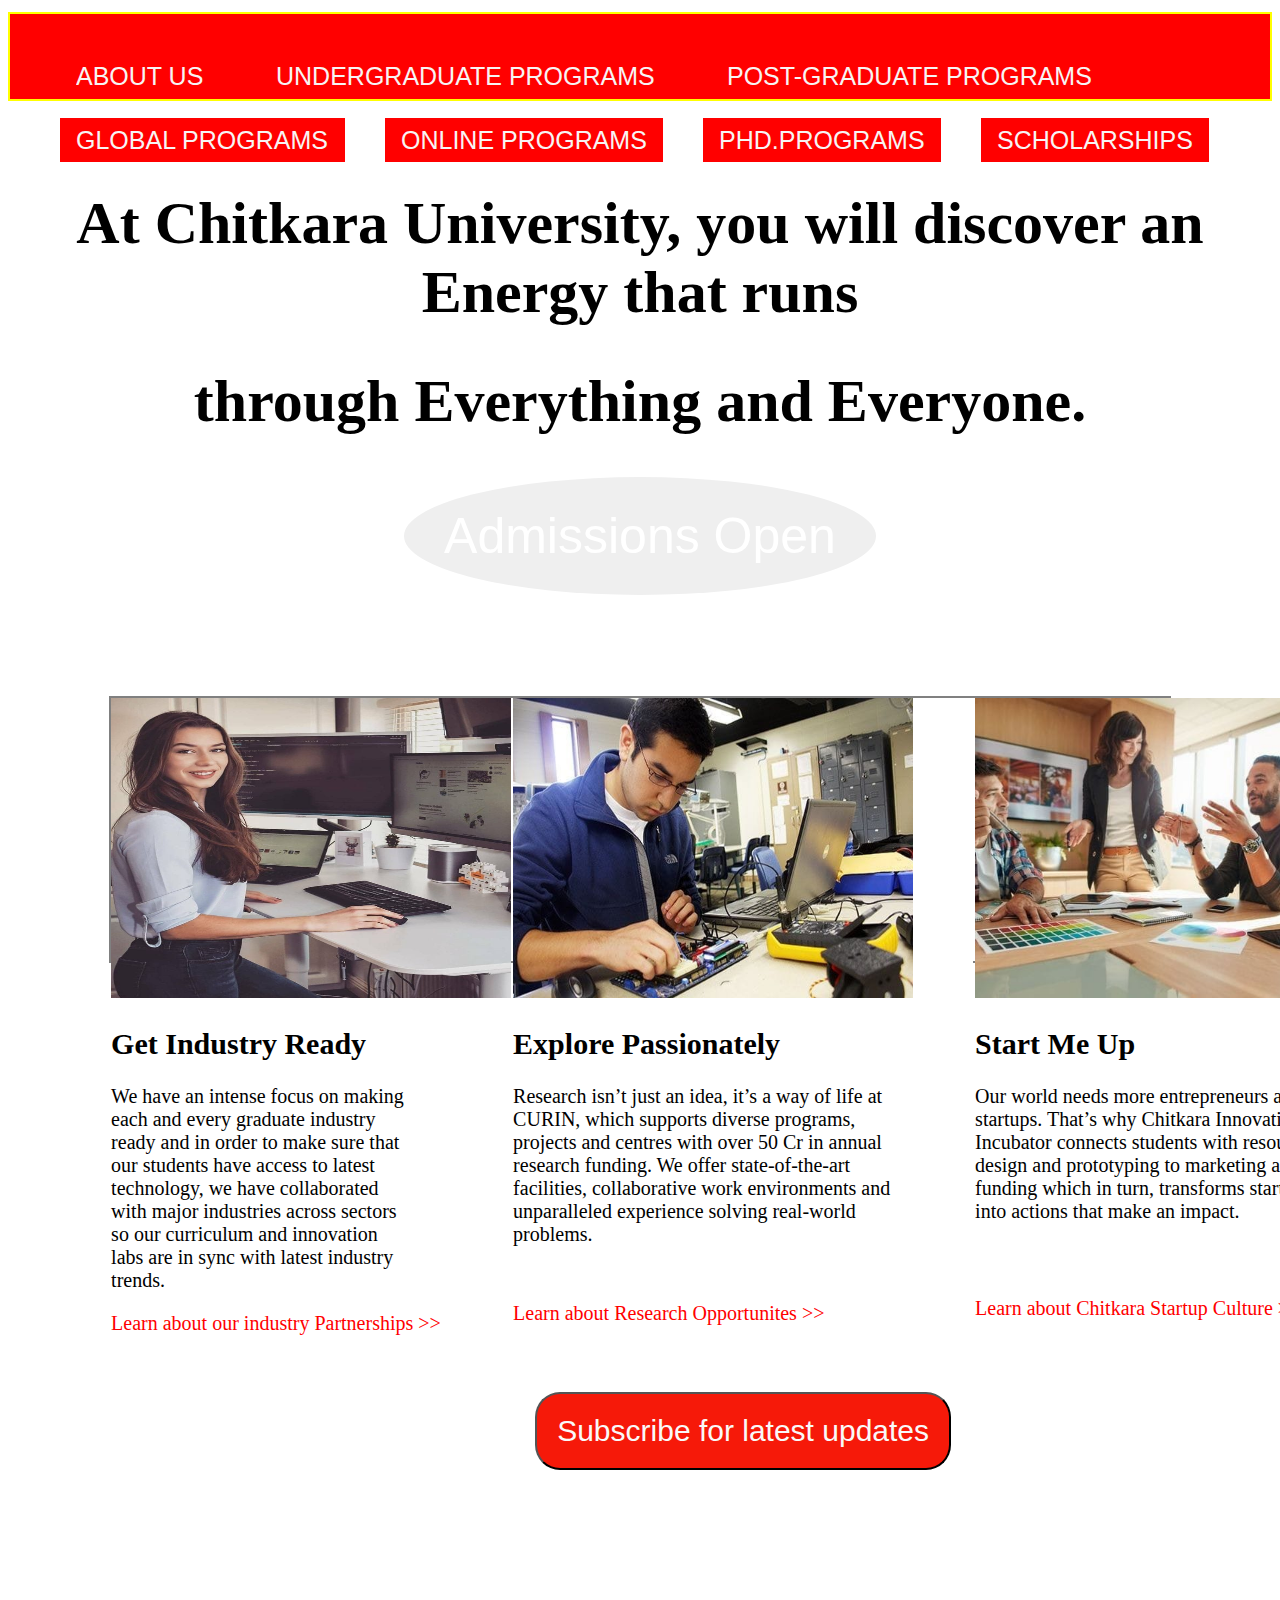
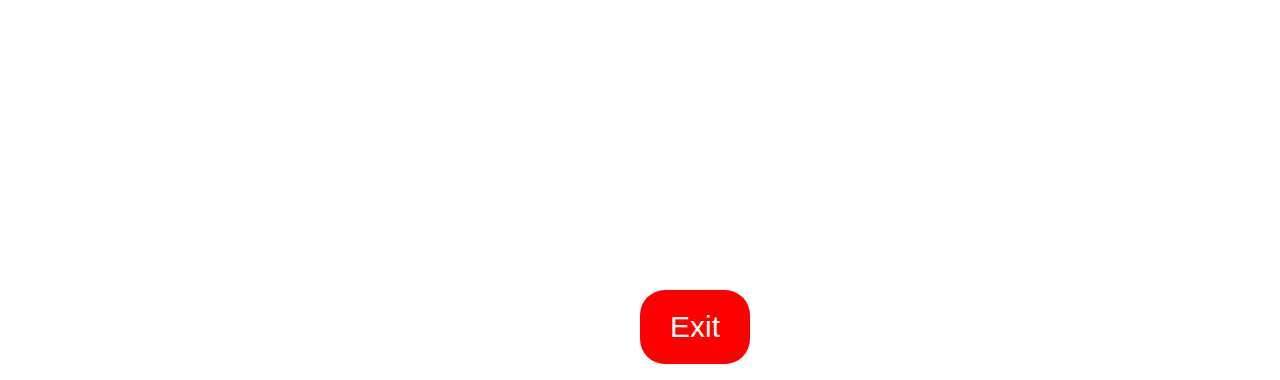
<file: index.html>
<!DOCTYPE html>
<html>
    <head>
        <link href="Fee_Project.css" rel="stylesheet" type="text/css">
    </head>
    <style>
        ul
{
    background-color:red;
    list-style-type: none;
    border: 2px yellow solid;
   padding: 30px;
   height:25px;
   font-size: 12px;
   font-style:normal;
}
li
{
    float: left;
    padding: 10px 20px;
    color: white;
    font-size: 18px;
    float: left;
}
#container
{
    margin: 8%;
    height: 200px;
    background-color: white;
    display: grid;
    grid-template-columns: repeat(3,1fr);
    grid-template-rows: repeat(2,1fr);
    border: 2px solid gray;
    padding-bottom: 5%;
    row-gap: 0px;
    column-gap: 2px;
    
}
.item
{
    
    background-color: white;

}
#a1{
    background-color:yellow;
    padding: 29px;
    font-size:30PX;
    height: 22PX;
    font-style: normal;
}
#d1{
    font-size: 30px;
}
#d2{
    border:9px solid black;
    height:0px;
    width:0px;
    font-size: 65px;
    color:white;
    background-color: red;
    align-content: center;
}
#d3{
    border:5px white solid;
    height:auto;
    width:450px;
    color:black;
    justify-content: center;
    float:right;
    
}
#d4{
    display: none;
    background-color:slategray;
    color:white;
}
input{
    font-size: 20px;
}
select{
    font-size: 20px;
}
#e1{
    background-color: #f2f2f2;
    border: none;
    color: #333;
    padding: 10px 20px;
    text-align: center;
    text-decoration: none;
    display: inline-block;
    font-size: 16px;
    cursor: pointer;
    /* Shiny effect */
    background-image: linear-gradient(to bottom, #fff, #f2f2f2);
    box-shadow: 0px 3px 10px rgba(0, 0, 0, 0.1);
    transition: box-shadow 0.3s ease-in-out;
    border-radius: 4px;
  }
  
  #e1:hover {
    /* Shiny effect on hover */
    box-shadow: 0px 6px 20px rgba(0, 0, 0, 0.2);
    transform: scale(1.05);
  }
  
  #e1:active {
    /* Pressed effect */
    transform: scale(0.95);
  }
  
  #e1::before {
    /* Pseudo-element for an icon */
    content: "\f138";
    font-family: "Font Awesome 5 Free";
    font-weight: 900;
    margin-right: 5px;
  }
  
  #e1.success {
    /* Custom styles for success button */
    background-color: #2ecc71;
    color: #fff;
  }
  
  #e1.warning {
    /* Custom styles for warning button */
    background-color: #f39c12;
    color: #fff;
  }
    </style>
    
        <style>
            /* CSS styles for the button */
            .blink-button {
                font-size: 50px;
                padding: 30px 40px;
                color: white;
                border: none;
                border-radius: 50%;
                cursor: pointer;
                animation: blink 2s infinite;
            }
    
            @keyframes blink {
                0% {
                    background-color: red;
                }
                25% {
                    background-color: blue;
                }
                50% {
                    background-color: green;
                }
                75% {
                    background-color: yellow;
                }
                100% {
                    background-color: red;
                }
            }
        </style>
        <script>
            function redirectToPage() {
                window.location.href = "loginpage.html";
            }
        </script>
    
    <style>
        /* CSS styles for the drop-down menus */
        .dropdown {
            position: relative;
            display: inline-block;
            font-family: Impact, Haettenschweiler, 'Arial Narrow Bold', sans-serif;
        }

        .dropdown select {
            padding: 8px 16px;
            font-size: 25px;
            color: #f8f4f4;
            background-color: transparent;
            border: none;
            appearance: none;
            -webkit-appearance: none;
            cursor: pointer;
            
        }

        .dropdown-content {
            display: none;
            position: absolute;
            min-width: 160px;
            z-index: 1;
            background-color: #f1efef;
            box-shadow: 0 2px 5px rgba(2, 2, 2, 0.2);
            border-radius: 4px;
        }

        .dropdown:hover .dropdown-content {
            display: block;
        }

        .dropdown-content a {
            display: block;
            padding: 10px;
            font-size: 14px;
            color: #f4f1f1;
            text-decoration: none;
        }

        .dropdown-content a:hover {
            background-color: #181616;
        }
    </style>
    <script>
        // Function to handle the change event of the select dropdown
        function handleDropdownChange(dropdownId) {
            var selectedOption = document.getElementById(dropdownId).value;
            var submenu = document.getElementById(dropdownId + "-submenu");

            // Hide all submenus
            var allSubmenus = document.getElementsByClassName("submenu");
            for (var i = 0; i < allSubmenus.length; i++) {
                allSubmenus[i].style.display = "none";
            }

            // Show the selected submenu
            submenu.style.display = "block";
        }
    </script>
</head>
<body>
    <ul style="font-style:bold;">
        <li class="dropdown">
            <select id="l1" onchange="handleDropdownChange('l1')">
                <option value="">ABOUT US</option>
                
            </select>
            
        </li>
        <li class="dropdown">
            <select id="l2" onchange="handleDropdownChange('l2')" style="background-color: red;">
                <option value="">UNDERGRADUATE PROGRAMS</option>
                <option value="Computer Science Engineering">Computer Science Engineering</option>
                <option value="Electrical Engineering">Electrical Engineering</option>
                <option value="Civil Engineering">Civil Engineering</option>
                <option value="Mechanical Engineering">Mechanical Engineering</option>
            </select>
            
        </li>
        <li class="dropdown">
            <select id="l3" onchange="handleDropdownChange('l3')" style="background-color: red;">
                <option value="">POST-GRADUATE PROGRAMS</option>
                <option value="submenu1">MBA</option>
                <option value="submenu2">M.Tech</option>
                <option value="submenu3">M.Sc.Nursing</option>
            </select>
            
        </li>
        <li class="dropdown">
            <select id="l4" onchange="handleDropdownChange('l4')" style="background-color: red;">
                <option value="">GLOBAL PROGRAMS</option>
                <option value="submenu1">BBA-Trent University</option>
                <option value="submenu2">Eng DeakinUniversity </option>
                <option value="submenu3">Business Admin</option>
            </select>

        </li>
        <li class="dropdown">
            <select id="l5" onchange="handleDropdownChange('l5')" style="background-color: red;">
                <option value="">ONLINE PROGRAMS</option>
                <option value="submenu1">MBA in Finance</option>
                <option value="submenu2">MBA in Marketing</option>
                <option value="submenu3">MBA withb ACCA</option>
            </select>
            
        </li>
        <li class="dropdown">
            <select id="l6" onchange="handleDropdownChange('l6')" style="background-color: red;">
                <option value="">PHD.PROGRAMS</option>
                <option value="submenu1">Applied Sciences</option>
                <option value="submenu2">Nursing</option>
                <option value="submenu3">Art & Design</option>
            </select>
            
        </li>
        <li class="dropdown">
            <select id="l7" onchange="handleDropdownChange('l7')" style="background-color: red;">
                <option value="">SCHOLARSHIPS</option>
                <option value="submenu1">Merit Based</option>
                <option value="submenu2">Need-Based</option>
                <option value="submenu3">Reservation</option>
            </select>
            
        </li>
        
    </ul>
    <style>
        /* CSS styles for the exit button */
        .exit-button {
            font-size: 30px;
            padding: 20px 30px;
            background-color: red;
            color: white;
            border: none;
            border-radius: 25px;
            cursor: pointer;
            transition: box-shadow 0.3s;
            
        }

        .exit-button:hover {
            background-color: darkred;
            box-shadow: 0 0 10px rgba(49, 4, 4, 0.8);
            animation: none; /* Disable blinking effect on hover */
        }
        
        
    </style>
    <script>
        function redirectToAnotherPage() {
            // Redirect to another page
            window.location.href = "scholarshippage.html";
        }
    </script>
    
   
    <body>
       
        <br>
        <br>
        <div id="d1">
        <h1 align="center"> At Chitkara University, you will discover an Energy that runs </h1>
        <h1 align="center"> through Everything and Everyone. </h1> 
        </div>
        <div>
            <p align="center">
                <button class="blink-button" onclick="redirectToPage()">Admissions Open</button>
            </p>
        </div>
        
        <div id="container">
            <div class="item"> <img src="img1.jpg" height="300px" width="400px"> </div>
            <div class="item"> <img src="img2.jpg" height="300px" width="400px"> </div>
            <div class="item"><img src="img3.jpg" height="300px" width="400px"> </div>
            <div class="item"> <h2 STYLE="font-size: 30PX;"> Get Industry Ready </h2>
                <p STYLE="font-size: 20PX;"> We have an intense focus on making <br> each and every graduate industry <br> ready and in order to make sure that <br>
                    our students have access to latest <br>technology, we have collaborated<br> with major industries across 
                    sectors<br> so our curriculum and innovation <br>labs are in sync with latest industry<br> trends. </p>
                 <font color="red" STYLE="font-size: 20PX;" > Learn about our industry Partnerships >></font>
                </div>
            <div class="item"> <h2 STYLE="font-size: 30PX;"> Explore Passionately </h2>
            <p STYLE="font-size: 20PX;"> Research isn’t just an idea, it’s a way of life at <br> CURIN, which supports diverse programs,<br>
                 projects and centres with over 50 Cr in annual <br>research funding. We offer state-of-the-art <br>facilities, 
                 collaborative work environments and<br> unparalleled experience solving real-world<br> problems.
            </p><br><br>
            <font color="red" style="font-size: 20PX;" > Learn about Research Opportunites >> </font>
            </div>
            <div class="item"> <h2 STYLE="font-size: 30PX;"> Start Me Up </h2>
            <p STYLE="font-size: 20PX;"> Our world needs more entrepreneurs and<br> startups. That’s why Chitkara Innovation<br> Incubator connects students
                 with resources from<br> design and prototyping to marketing and<br> funding which in turn, transforms startup ideas<br>
                  into actions that make an impact.</p><br><br><br>
                  <font color="red" STYLE="font-size: 20PX;"> Learn about Chitkara Startup Culture > ></font>
            </div>
            <div></div>
            <div id="d3" align="center">
            <p align="center">
                <br><br>
                
                <button style="font-size: 30px; padding:20px;border-radius:25px;background-color: rgb(246, 25, 9);color:rgb(250, 249, 249);" id="b3" align="center" >Subscribe for latest updates</button>
                    
                <div id="d4"><br><h1>Be a part of India’s top rated University</h1><br>
                <b><input type="text" name="uname" id="name" placeholder="Your name"><b></b><br><br></b>
                <input type="text" name="Pnumber" id="Pnumber" placeholder="Your number"><br><br>
                 <select name="P1" ><option placeholder="a"> Program</option><option value="a">MBA</option>
                    <option value="a">MCA</option>
                    <option value="a">BA</option>
                    <option value="a">BE</option>
                    <option value="a">Bsc</option>
                    <option value="a">BCA</option>
                    <option value="a">ME</option>
                    <option value="a">Msc</option>
                </select><br><br>
                <select name="S1" ><option placeholder="a"> State</option><option value="a">Haryana</option>
                    <option value="a">Punjab</option>
                    <option value="a">Himachal</option>
                    <option value="a">U.P</option>
                    <option value="a">MP</option>
                    <option value="a">West bengal</option>
                    <option value="a">Tamil Nadu</option>
                    <option value="a">Jammu Kashmir</option>
                    <option value="a">Uttranchal</option>
                    <option value="a">Rajasthan</option>
                    <option value="a">Bihar</option>
                    <option value="a">Karnataka</option>
                    <option value="a">Kerala</option>
                    <option value="a">Jharkhand</option>
                    <option value="a">Gujrat</option>
                    <option value="a">Assam</option>
                    <option value="a">Tripura</option>
                    <option value="a">Nagaland</option>
                    <option value="a">Goa</option>
                    <option value="a">Odisha</option>
                    <option value="a">Andhra Pradesh</option>
                    <option value="a">Arunachal Pradesh</option>
                    <option value="a">Manipur</option>
                    <option value="a">Mizoram</option>
                </select><br><br>
                <input type="submit" value="SUBMIT"><br> <br>
                </b>
                
                <br>
                <button style="font-size: 20px;background-color: black;color:white;" id="b4" align="center" >Click here to slide up</button>
           </div> </div>
        </div>
        <br> <br> <br> <br> <br> <br> <br>
        <br> <br>
        <br> <br> <br> <br> <br> <br> <br>
        <br> <br>
        <br> <br> <br> <br> 
        <br> <br> <br> <br> 
        <br> <br> <br> <br> 

        <br><br><br><br><br><br><br><br><br><br>
        <br><br><br><br><br>
        <p align="center">
        <!-- Rest of your HTML code -->

    <p style="margin-left: 50%;">
        <button class="exit-button" onclick="openPopup()">Exit</button>
    </p>

	<script src="jquery-3.7.0.min.js"> </script>
    <script>
		function exitButton() {
            window.alert("Would You Like To ")
			window.open("scholarshippage.html");
		}
        $('#b1').click(function(){
                $('div#d2').animate({
                    right:'690px',
                    top:'400px',
                    height:'150px',
                    width:'650px',
                })})
        $('#b3').click(function(){
            $('div#d4').css("display","block");
        }) 
        $('#b4').click(function(){
            $('div#d4').slideUp("slow");                                     
        })  
        </script>
        <style>
    .popup {
        position: fixed;
        top: 0;
        left: 0;
        width: 100%;
        height: 100%;
        opacity:0.9;
        background-color: rgba(0, 0, 0, 0.5);
        display: flex;
        justify-content: center;
        align-items: center;
        z-index: 9999;
    }

    .popup-content {
        background-image: url('sc.jpg');
        background-size: cover;
        background-position: center;
        width: 600px;
        height: 400px;
        display: flex;
        flex-direction: column;
        justify-content: space-around;
        align-items: center;
        padding: 20px;
        border-radius: 10px;
    }

    .popup-buttons {
        display: flex;
        justify-content: space-between;
        width: 100%;
    }

    .popup-button {
        padding: 10px 20px;
        border-radius: 5px;
        color: white;
        font-weight: bold;
        text-transform: uppercase;
        cursor: pointer;
    }

    .popup-button-yes {
        background-color: #4CAF50;
    }

    .popup-button-no {
        background-color: #f44336;
    }
</style>

<script>
    function redirectToAnotherPage() {
        window.location.href = "scholarshippage.html";
    }

    function openPopup() {
        var popup = document.getElementById('popup');
        popup.style.display = "flex";
    }

    function closePopup() {
        var popup = document.getElementById('popup');
        popup.style.display = "none";
        window.location.href = "https://www.google.com";
    }
</script>



<div class="popup" id="popup" style="display: none;">
    <div class="popup-content">
        <div>
            <br><br><br><br><br>
            <h1 style="background-color:whitesmoke; opacity:0.8;"><b>Would You Like to Apply For Scholarships?</b></h1>
        </div>
        <div class="popup-buttons">
            <button class="popup-button popup-button-yes" style="font-size: 20px;" onclick="redirectToAnotherPage()">Yes</button>
            <button class="popup-button popup-button-no" style="font-size: 20px;" onclick="closePopup()">No</button>
        </div>
    </div>
</div>
    
        
    </body>
</html>
</file>
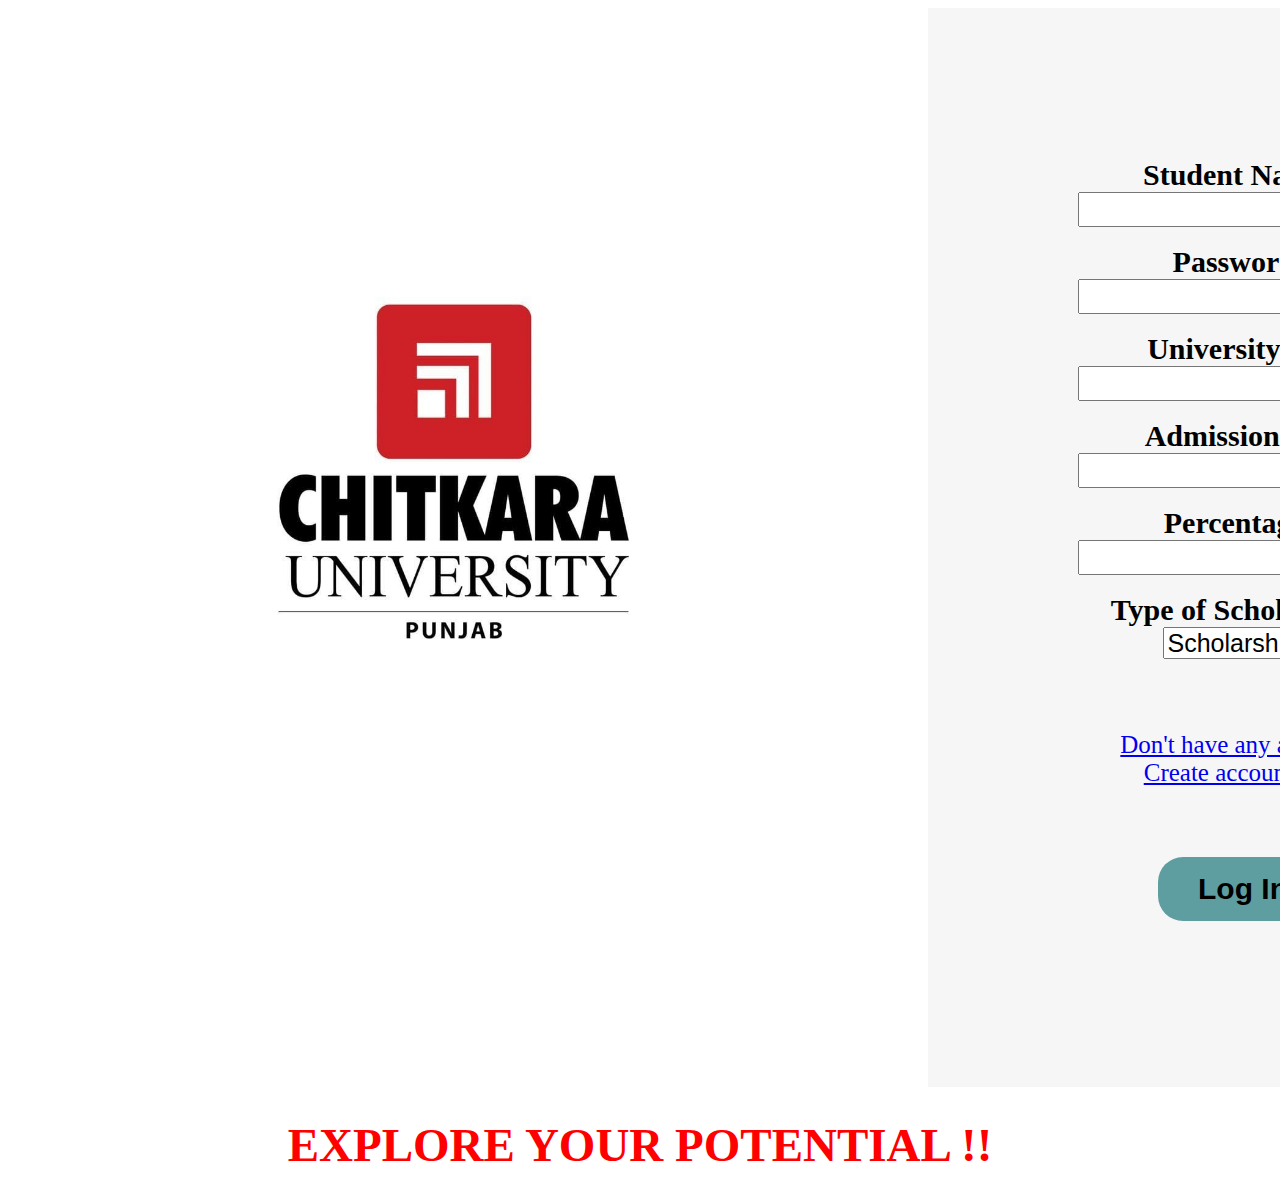
<file: applynow.html>
<html>
    <head>
        <title>
            Login
        </title>
        <style>
            input{
                font-size: 25px;
            }
            select{
                font-size: 25px;
            }
            a{
                font-size: 25px;
            }

            #b1{
            font-size: 30px;
            padding: 15px 40px;
            background-color:cadetblue;
            color: black;
            border: none;
            font-weight: bold;
            border-radius: 25px;
            cursor: pointer;
            transition: box-shadow 0.3s;
            align-content: center;
            }
            #container{
                display: grid;
                row-gap: 10px;
                column-gap: 10px;
                align-content: center;
              
            }
            #item1{
                
                grid-row-start: 1;
                grid-row-end: 4;
            }
            .grid{
                background-color:red;
                grid-row-start: 1;
                grid-row-end: 4;
            }
        </style>
        <script>
            function validateform(){
                var x=document.forms["myform"]["uname"].value;
                var y=document.forms["myform"]["pwd"].value;
                var c1=document.forms["myform"]["uniname"].value;
                var em=document.forms["myform"]["adiname"].value;
                if(x=="" || y=="" || c1=="" || em==""){
                    document.getElementById("error").innerHTML="required filled must be filled";
                    document.getElementById("error").style.color="red";

                    document.getElementById("name").style.bordercolor="red";
                    document.getElementById("pwd").style.bordercolor="red";
                    return false;
                }
            }
        </script>
    </head>
    <body align="center">
        <div id="container">
            <div id="item1" style="padding:230px;">
                <img src="logo.jpg" height="450px" width="450px"/> 
            </div>
            <div class="grid" style="padding:150px;background-color:rgb(247, 246, 246);">
        <div id="error" align="center"></div>
        <form name="myform" method="post">
        <b style="font-size: 30px;">Student Name : </b> <input type="text" name="uname" id="name"><br><br>
        <b style="font-size: 30px;">Password : </b> <input type="password" name="pwd" id="pwd" onblur="Request"><br><br>
        <b style="font-size: 30px;">University ID : </b><input type="text" name="uniname" id="uniname"><br><br>
        <b style="font-size: 30px;">Admission No : </b><input type="text" name="aname" id="adname"><br><br>
        <b style="font-size: 30px;">Percentage : </b><input type="text" name="aname" id="adname"><br><br>
        <b style="font-size: 30px;">Type of Scholarship: </b><select id="l7" onchange="handleDropdownChange('l7')">
            <option value="">Scholarship</option>
            <option value="submenu1">Merit Based</option>
            <option value="submenu2">Need-Based</option>
            <option value="submenu3">Reservation</option>
        </select><br> <br><br> <br> <br> 
        <a href="loginpage.html" align="center">Don't have any account?<br>Create account now</a><br><br><br> <br> 
        <p align="center"><button id="b1" align="center">Log In</button></p>
        </form>
        </div>
        </div>
        <H1 align="center" style="color:red;font-size: 47px;">EXPLORE YOUR POTENTIAL !!</H1>
    </body>
</html>
</file>
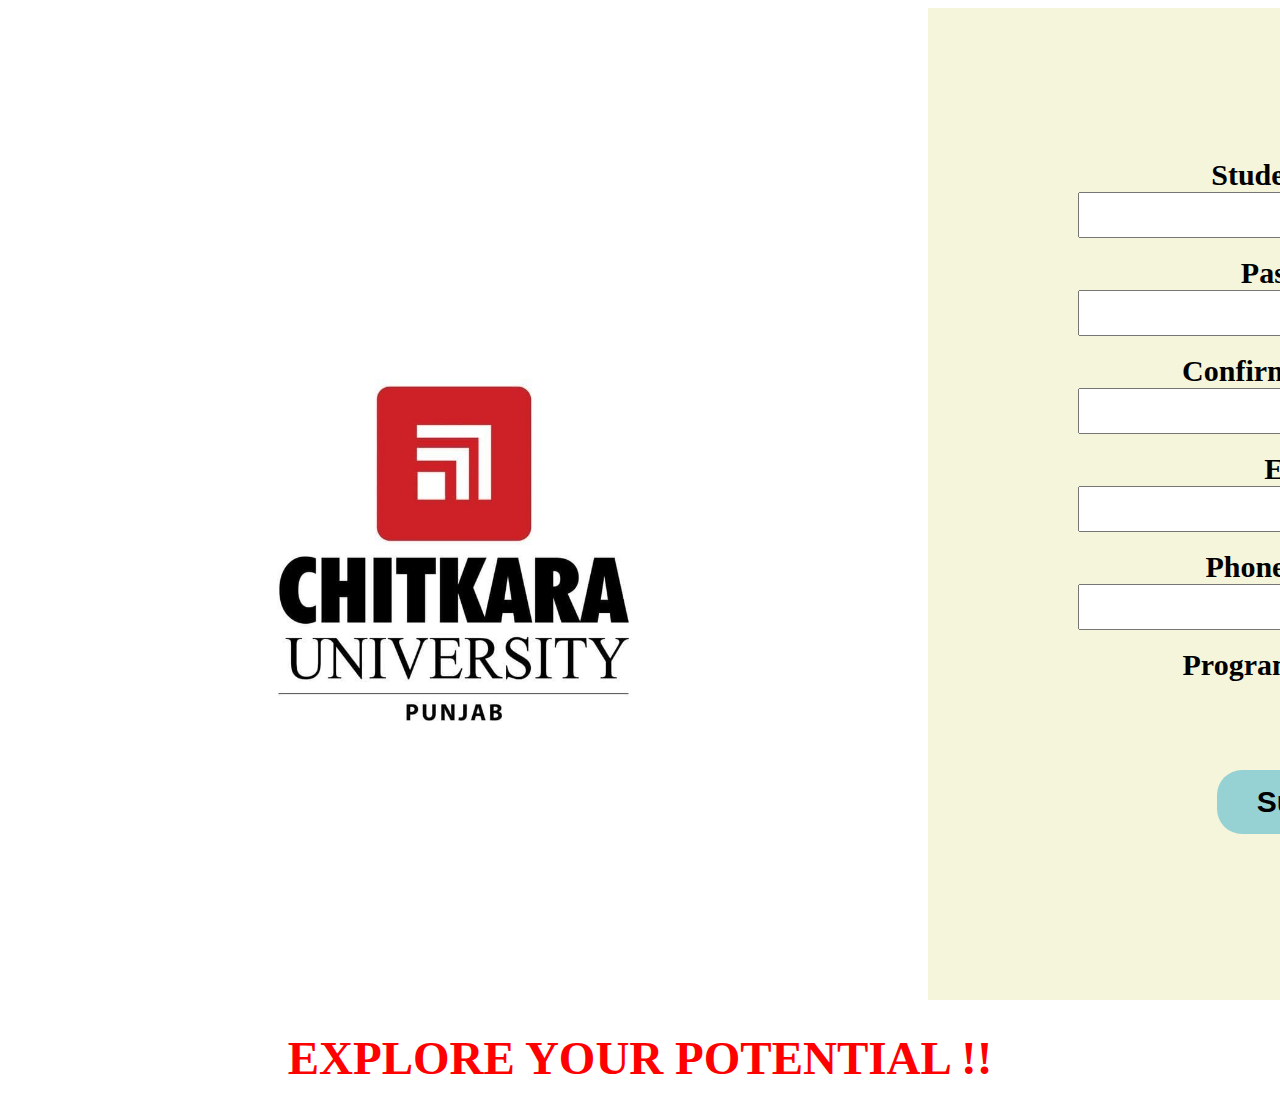
<file: loginpage.html>
<html>
    <head>
        <title>
            password
        </title>
        <style>
            #b1{
            font-size: 30px;
            padding: 15px 40px;
            background-color:rgb(150, 209, 211);
            color: black;
            border: none;
            font-weight: bold;
            border-radius: 25px;
            cursor: pointer;
            transition: box-shadow 0.3s;
            align-content: center;
            }
            input{
                font-size: 35px;
            }
            select{
                font-size: 25px;
            }
            #container{
                display: grid;
                row-gap: 10px;
                column-gap: 10px;
                align-content: center;
              
            }
            #item1{
                
                grid-row-start: 2;
                grid-row-end: 4;
                font-size: 40px;
            }
            .grid{
                background-color:red;
                grid-row-start: 1;
                grid-row-end: 4;
            }
        </style>
        <script>
            function validateform(){
                var x=document.forms["myform"]["uname"].value;
                var y=document.forms["myform"]["pwd"].value;
                var c1=document.forms["myform"]["cpwd"].value;
                var em=document.forms["myform"]["email"].value;
                if(x=="" || y=="" || c1=="" || em==""){
                    document.getElementById("error").innerHTML="required filled must be filled";
                    document.getElementById("error").style.color="red";

                    document.getElementById("name").style.bordercolor="red";
                    document.getElementById("pwd").style.bordercolor="red";
                    return false;
                }
            }
            function matchpassword(){
                var password=document.getElementById('pwd').value;
                var cpassword=document.getElementById("cpwd").value;
                if(password!=cpassword){
                    document.getElementById('error').innerHTML="password should be same";
                    document.getElementById("cpwd").style.borderColor="red";
                    document.getElementById("error").style.color="red";
                    document.getElementById("cpwd").value="";
                    return false;
                }
            }
        </script>
    </head>
    <body align="center">
        <div id="container">
            <div id="item1" style="padding:230px">
                <img src="logo.jpg" height="450px" width="450px"/> 
            </div>
            <div class="grid" style="padding:150px;background-color:beige;">
        <div id="error"></div>
        <form name="myform" method="post">
        <b style="font-size: 30px;">Student Name: </b> <input type="text" name="uname" id="name"><br><br>
        <b style="font-size: 30px;">Password: </b> <input type="password" name="pwd" id="pwd" onblur="Request"><br><br>
        <b style="font-size: 30px;">Confirm Password: </b> <input type="password" name="cpwd" id="cpwd" onblur="Request"><br><br>
        <b style="font-size: 30px;">Email: </b> <input type="email" name="email" id="email"><br><br>
        <b style="font-size: 30px;">Phone Number: </b> <input type="Number" name="Pnumber" id="Pnumber"><br><br>
        <b style="font-size: 30px;">Program: </b><select name="P1" >Program<option value="a"> Program</option><option value="a">MBA</option>
            <option value="a">MCA</option>
            <option value="a">BA</option>
            <option value="a">BE</option>
            <option value="a">Bsc</option>
            <option value="a">BCA</option>
            <option value="a">ME</option>
            <option value="a">Msc</option>
        </select><br><br>
        <p align="center">
            <br> <br> <br>
        <button id="b1" onclick="validateform">Submit</button>
        </p>
        </form>
        </div>
        </div>
        <H1 style="color:red;font-size: 47px;" align="center">EXPLORE YOUR POTENTIAL !!</H1>

    </body>
</html>
</file>
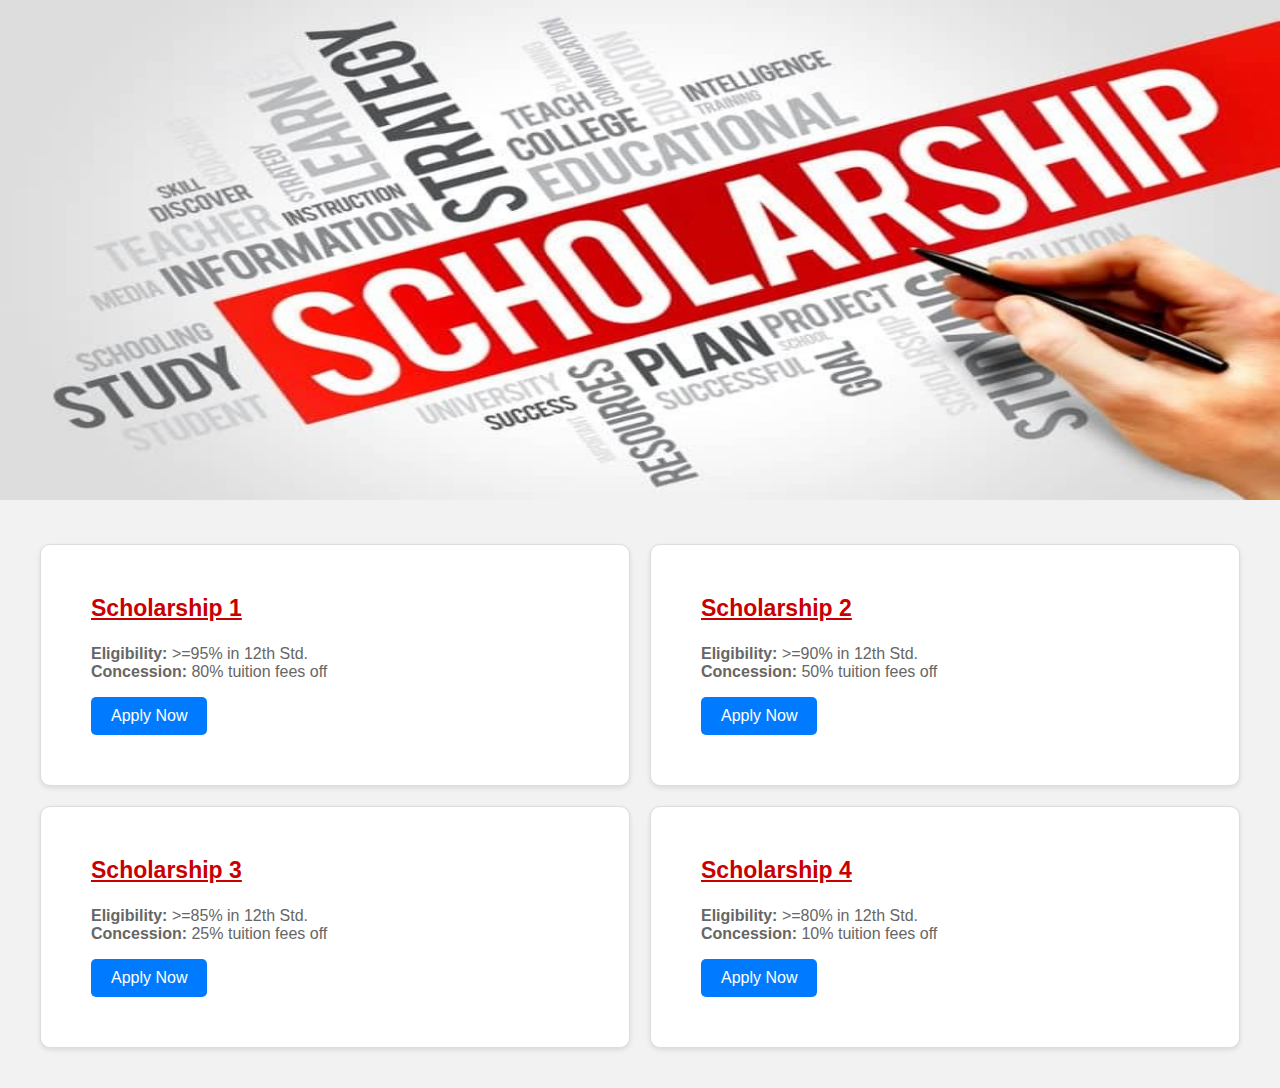
<file: scholarshippage.html>
<!DOCTYPE html>
<html>
<head>
    <meta charset='utf-8'>
    <meta http-equiv='X-UA-Compatible' content='IE=edge'>
    <title>Scholarship Page</title>
    <style>
        /* CSS for the overall page layout */
        body {
            font-family: Arial, sans-serif;
            margin: 0;
            padding: 0;
            background-color: #f2f2f2;
            /* background-image: ; */
        }
        
        /* CSS for the scholarship image */
        .header {
            text-align: center;
            padding: 0px;
            
        
        }
        
        /* CSS for the scholarship image */
        .header img {
            width: 100%;
            height: 500px;
            background-blend-mode:lighten;
           
            background-size: cover;
            
        }
        
        /* CSS for the scholarship boxes container */
        .grid {
            display: grid;
            grid-template-columns: repeat(2, 1fr);
            gap: 20px;
            padding: 40px;
            
        }

        
        
        /* CSS for individual scholarship boxes */
        .box {
            background-color: #ffffff;
            padding: 50px;
            border: 1px solid #dddddd;
            border-radius: 10px;
            box-shadow: 0 2px 5px rgba(0, 0, 0, 0.1);
            transition: box-shadow 0.3s ease;
        }
        
        .box:hover {
            box-shadow: 4px 4px 20px rgba(0, 0, 0, 0.2);
        }
        
        /* CSS for scholarship box titles */
        .box h3 {
            margin-top: 0;
            color: rgb(201, 0, 0);
            font-size: 23px;
        }
        
        /* CSS for scholarship box descriptions */
        .box p {
            color: #666666;
            font-size: 16px;
        }
        
        /* CSS for the "Apply Now" button */
        .box .apply-button {
            display: inline-block;
            padding: 10px 20px;
            background-color: #007bff;
            color: #ffffff;
            text-decoration: none;
            border-radius: 5px;
            transition: background-color 0.3s ease;
        }
        
        .box .apply-button:hover {
            background-color: #0056b3;
        }
    </style>
</head>
<body>
    <div class="header">
        <img src="scholar.jpg" alt="Scholarship Image" Border="0">
    </div>
    
    <div class="grid">
        <div class="box">
            <h3><u>Scholarship 1</u></h3>
            <p><b>Eligibility:</b> >=95% in 12th Std.
                <br>
            <b>Concession:</b> 80% tuition fees off
            </p>
            <a href="applynow.html" class="apply-button">Apply Now</a>
        </div>
        <div class="box">
            <h3><u>Scholarship 2</u></h3>
            <p><b>Eligibility:</b> >=90% in 12th Std.
                <br>
            <b>Concession:</b> 50% tuition fees off</p>
            <a href="applynow.html" class="apply-button">Apply Now</a>
        </div>
        <div class="box">
            <h3><u>Scholarship 3</u></h3>
            <p><b>Eligibility:</b> >=85% in 12th Std.
                <br>
            <b>Concession:</b> 25% tuition fees off</p>
            <a href="applynow.html" class="apply-button">Apply Now</a>
        </div>
        <div class="box">
            <h3><u>Scholarship 4</u></h3>
            <p><b>Eligibility:</b> >=80% in 12th Std.
                <br>
            <b>Concession:</b> 10% tuition fees off</p>
            <a href="applynow.html" class="apply-button">Apply Now</a>
        </div>
        </div>
</body>
</html>
</file>
<file: Fee_Project.css>
ul
{
    background-color:red;
    list-style-type: none;
    border: 2px yellow solid;
   padding: 30px;
   height:25px;
   font-size: 12px;
   font-style:normal;
}
li
{
    float: left;
    padding: 10px 17px;
    color: white;
    font-size: 12px;
    float: left;
}
#container
{
    margin: 8%;
    height: 200px;
    background-color: white;
    display: grid;
    grid-template-columns: repeat(3,1fr);
    grid-template-rows: repeat(2,1fr);
    border: 2px solid gray;
    padding-bottom: 5%;
    row-gap: 0px;
    column-gap: 2px;
    
}
.item
{
    
    background-color: white;

}
#a1{
    background-color:yellow;
    padding: 29px;
    font-size:30PX;
    height: 22PX;
    font-style: normal;
}
#d1{
    font-size: 30px;
}
#d2{
    border:9px solid black;
    height:0px;
    width:0px;
    font-size: 65px;
    color:white;
    background-color: red;
    align-content: center;
}
#d3{
    border:5px white solid;
    height:auto;
    width:450px;
    color:black;
    justify-content: center;
    float:right;
    
}
#d4{
    display: none;
    background-color:slategray;
    color:white;
}
input{
    font-size: 20px;
}
select{
    font-size: 20px;
}
#e1{
    background-color: #f2f2f2;
    border: none;
    color: #333;
    padding: 10px 20px;
    text-align: center;
    text-decoration: none;
    display: inline-block;
    font-size: 16px;
    cursor: pointer;
    /* Shiny effect */
    background-image: linear-gradient(to bottom, #fff, #f2f2f2);
    box-shadow: 0px 3px 10px rgba(0, 0, 0, 0.1);
    transition: box-shadow 0.3s ease-in-out;
    border-radius: 4px;
  }
  
  #e1:hover {
    /* Shiny effect on hover */
    box-shadow: 0px 6px 20px rgba(0, 0, 0, 0.2);
    transform: scale(1.05);
  }
  
  #e1:active {
    /* Pressed effect */
    transform: scale(0.95);
  }
  
  #e1::before {
    /* Pseudo-element for an icon */
    content: "\f138";
    font-family: "Font Awesome 5 Free";
    font-weight: 900;
    margin-right: 5px;
  }
  
  #e1.success {
    /* Custom styles for success button */
    background-color: #2ecc71;
    color: #fff;
  }
  
  #e1.warning {
    /* Custom styles for warning button */
    background-color: #f39c12;
    color: #fff;
  }
</file>
